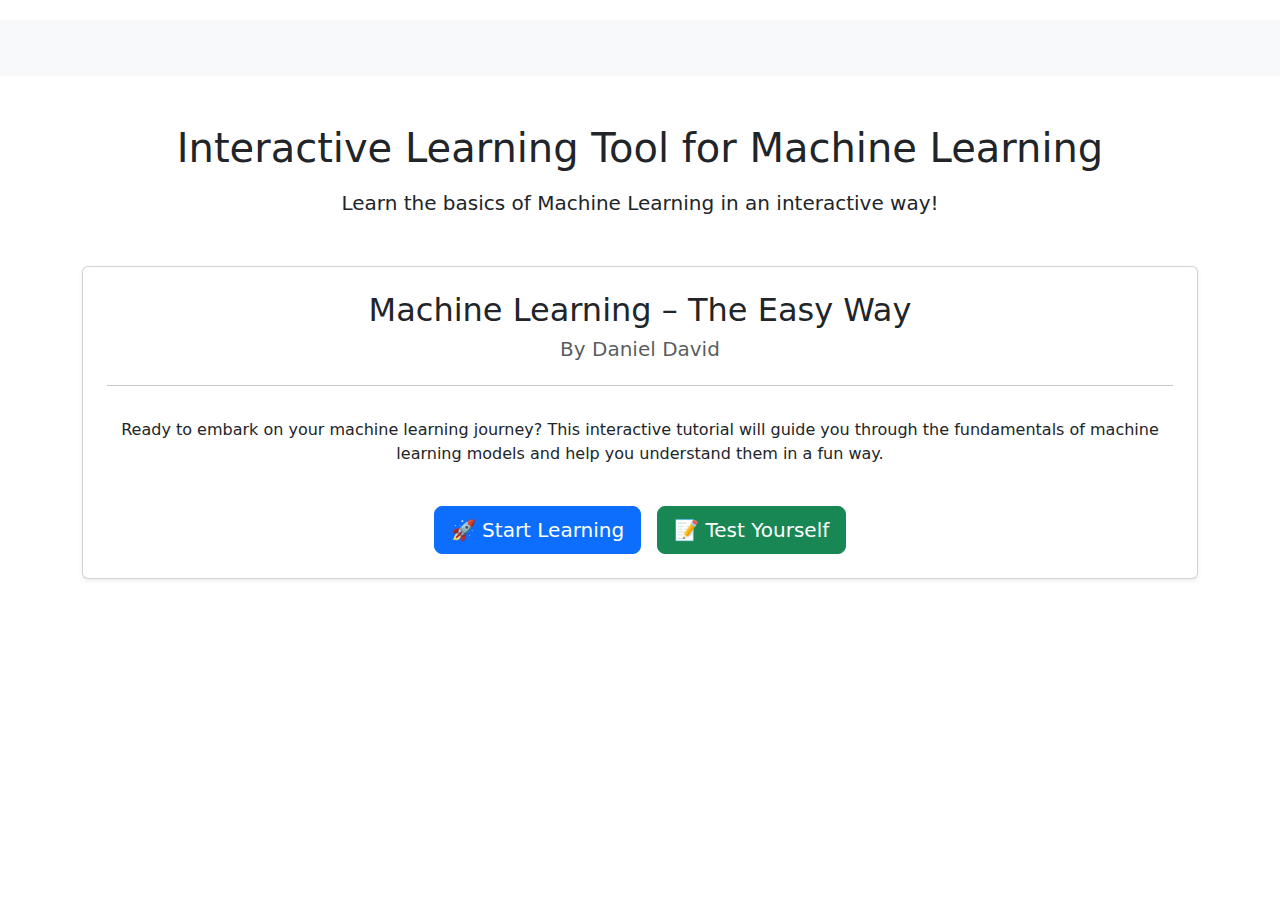
<file: templates/index.html>
<!DOCTYPE html>
<html lang="en">
<head>
  <meta charset="UTF-8">
  <title>ML Learning Tool</title>
  <link href="/static/css/styles.css" rel="stylesheet">
  <link href="https://cdn.jsdelivr.net/npm/bootstrap@5.3.2/dist/css/bootstrap.min.css" rel="stylesheet">
</head>
<body>

<nav class="navbar navbar-expand-lg navbar-light bg-light">
  <div class="container-fluid">
    <a class="navbar-brand" href="/">ML Learning Tool</a>
    <button class="navbar-toggler" type="button" data-bs-toggle="collapse" data-bs-target="#navbarNav">
      <span class="navbar-toggler-icon"></span>
    </button>
    <div class="collapse navbar-collapse" id="navbarNav">
      <ul class="navbar-nav ms-auto">
        <li class="nav-item"><a class="nav-link" href="/">Home</a></li>
        <li class="nav-item"><a class="nav-link" href="/learn/1">Basic Learning</a></li>
        <li class="nav-item"><a class="nav-link" href="/quiz">Quiz</a></li>
        <li class="nav-item"><a class="nav-link" href="/summary">Summary</a></li>
      </ul>
    </div>
  </div>
</nav>

<div class="container text-center my-5">
  <h1 class="mb-3">Interactive Learning Tool for Machine Learning</h1>
  <p class="lead">Learn the basics of Machine Learning in an interactive way!</p>

  <div class="card my-5 p-4 shadow-sm">
    <h2>Machine Learning – The Easy Way</h2>
    <h5 class="text-muted">By Daniel David</h5>
    <hr>
    <p class="mt-3">Ready to embark on your machine learning journey? This interactive tutorial will guide you through the fundamentals of machine learning models and help you understand them in a fun way.</p>

    <div class="d-flex justify-content-center mt-4 gap-3">
      <a href="/learn/1" class="btn btn-primary btn-lg">🚀 Start Learning</a>
      <a href="/quiz" class="btn btn-success btn-lg">📝 Test Yourself</a>
    </div>
  </div>
</div>

<script src="https://cdn.jsdelivr.net/npm/bootstrap@5.3.2/dist/js/bootstrap.bundle.min.js"></script>
</body>
</html>
</file>
<file: static/css/styles.css>
:root {
  --base-color: #343a40;
  --accent-color: #0d6efd;
  --light-grey: #f8f9fa;
  --dark-grey: #212529;
  --bg: #98b8e3;
}

body {
  font-family: "Roboto", sans-serif;
  background-color: var(--bg);
  color: var(--base-color);
  padding-top: 20px;
}

.header {
  margin-bottom: 30px;
  text-align: center;
}

.jumbotron {
  background-color: #ffffff;
  border-radius: 15px;
  box-shadow: 0 4px 6px rgba(0, 0, 0, 0.1);
  padding: 30px;
  margin-bottom: 30px;
}

.navigation-buttons {
  margin-top: 20px;
  display: flex;
  justify-content: space-between;
}

.card {
  border-radius: 10px;
  box-shadow: 0 2px 4px rgba(0, 0, 0, 0.05);
  margin-bottom: 20px;
  transition: transform 0.3s ease;
}

.card:hover {
  transform: translateY(-5px);
}

.progress {
  height: 8px;
  margin-bottom: 20px;
}

.question-card {
  border-left: 5px solid var(--accent-color);
  margin-bottom: 30px;
}

.option-btn {
  width: 100%;
  text-align: left;
  margin-bottom: 10px;
  border-radius: 5px;
  padding: 10px 15px;
}

.option-btn:hover {
  background-color: var(--light-grey);
}

.option-btn.selected {
  background-color: var(--accent-color);
  color: white;
}

.option-btn.correct {
  background-color: #28a745;
  color: white;
}

.option-btn.incorrect {
  background-color: #dc3545;
  color: white;
}

.explanation {
  background-color: var(--light-grey);
  border-radius: 5px;
  padding: 15px;
  margin-top: 15px;
  border-left: 3px solid var(--accent-color);
}

.summary-section {
  background-color: #9298d3;
  border-radius: 10px;
  padding: 20px;
  margin-bottom: 20px;
  box-shadow: 0 2px 4px rgba(0, 0, 0, 0.05);
}

.quiz-result {
  text-align: center;
  padding: 20px;
}

.progress-indicator {
  display: flex;
  justify-content: center;
  margin-bottom: 20px;
}

.progress-step {
  width: 30px;
  height: 30px;
  border-radius: 50%;
  background-color: var(--light-grey);
  display: flex;
  align-items: center;
  justify-content: center;
  margin: 0 5px;
  font-weight: bold;
}

.progress-step.active {
  background-color: var(--accent-color);
  color: white;
}

.progress-step.completed {
  background-color: #28a745;
  color: white;
}

.navbar {
  background-color: var(--base-color);
}

.navbar .nav-link,
.navbar .navbar-brand {
  color: var(--light-grey) !important;
}

.navbar .nav-link:hover,
.navbar .nav-link.active {
  color: white !important;
  font-weight: 500;
}

.nav-pills .nav-link.active {
  background-color: var(--accent-color);
}

.nav-pills .nav-link {
  margin-right: 5px;
}

.start-btn {
  font-size: 1.2rem;
  padding: 12px 30px;
  border-radius: 50px;
  transition: all 0.3s ease;
}

.start-btn:hover {
  transform: scale(1.05);
  box-shadow: 0 5px 15px rgba(0, 0, 0, 0.1);
}

.basket {
  min-height: 150px;
  background-color: #c1c16d;
  border-radius: 10px;
  margin-bottom: 20px;
  padding: 10px;
}

.draggable-item {
  width: 80px;
  margin: 10px;
  cursor: grab;
}
</file>
